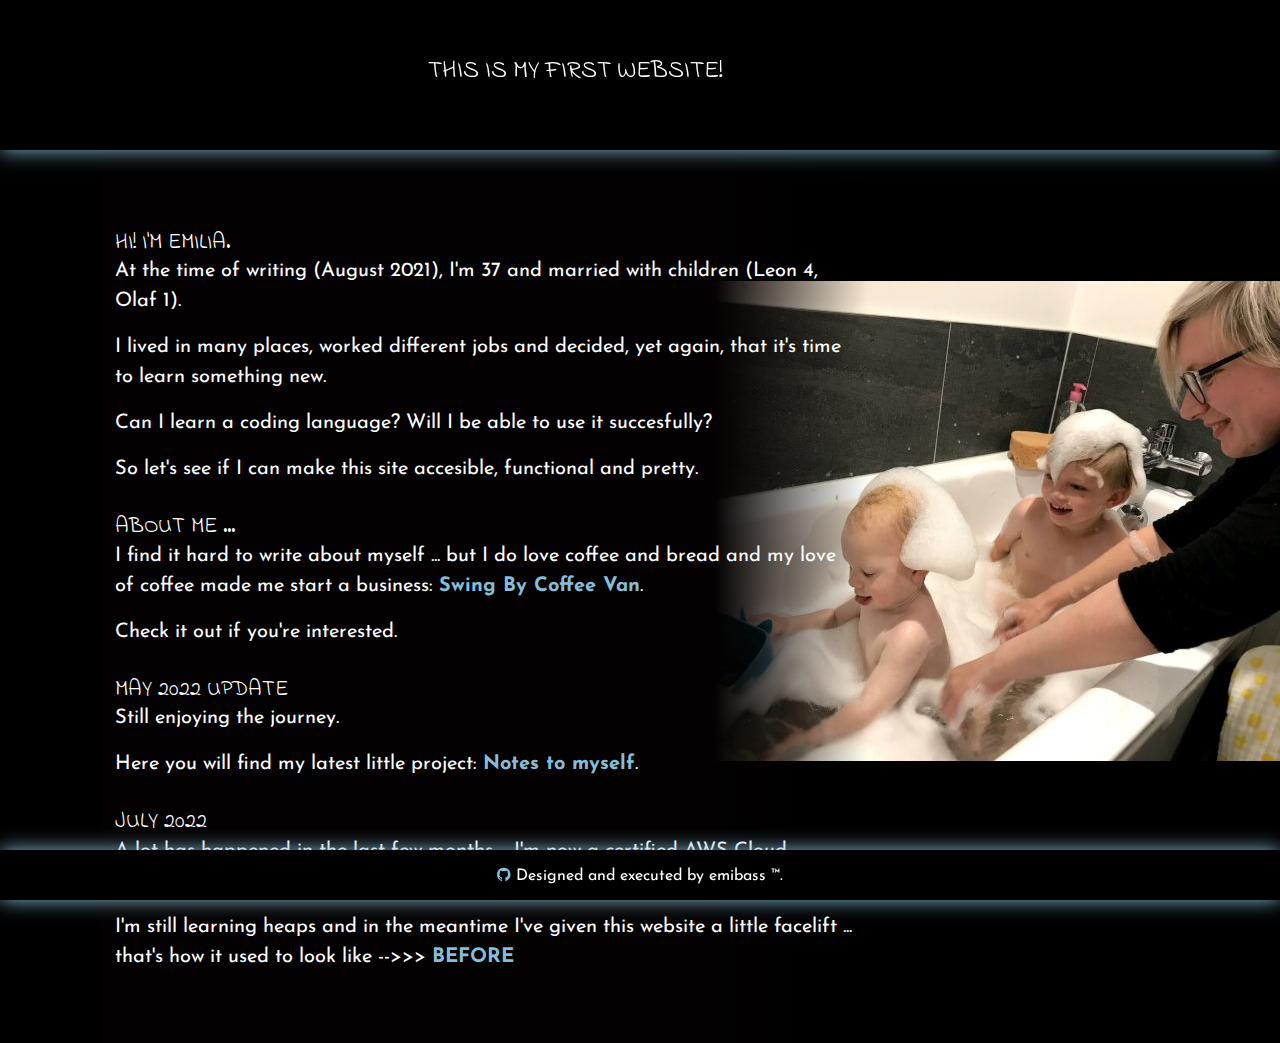
<file: index.html>
<!DOCTYPE html>
<html lang="en">
  
<head>
  <meta charset="UTF-8">

  <meta name="viewport" content="width=device-width, initial-scale=1">

  <title>emibass - A site by Emilia Fuks</title>
  <meta name="emibass - a site by Emilia Fuks" content="My fist website. Documenting my humble beginnings in web development and coding.">

  <!-- Bootstrap CSS -->
  <link rel="stylesheet" href="https://maxcdn.bootstrapcdn.com/bootstrap/4.0.0/css/bootstrap.min.css" integrity="sha384-Gn5384xqQ1aoWXA+058RXPxPg6fy4IWvTNh0E263XmFcJlSAwiGgFAW/dAiS6JXm" crossorigin="anonymous">

  <!--Font Awesome icons-->
<link rel="stylesheet" href="https://use.fontawesome.com/releases/v5.7.0/css/all.css" integrity="sha384-lZN37f5QGtY3VHgisS14W3ExzMWZxybE1SJSEsQp9S+oqd12jhcu+A56Ebc1zFSJ" crossorigin="anonymous">
<link rel="stylesheet" href="https://cdnjs.cloudflare.com/ajax/libs/font-awesome/4.7.0/css/font-awesome.min.css">
<!--Font Indie Flower-->
<link rel="preconnect" href="https://fonts.googleapis.com">
<link rel="preconnect" href="https://fonts.gstatic.com" crossorigin>
<link href="https://fonts.googleapis.com/css2?family=Indie+Flower&display=swap" rel="stylesheet"> 

<!--Fonst Josefin Sans-->
<link rel="preconnect" href="https://fonts.googleapis.com">
<link rel="preconnect" href="https://fonts.gstatic.com" crossorigin>
<link href="https://fonts.googleapis.com/css2?family=Josefin+Sans:wght@100&display=swap" rel="stylesheet"> 
<link rel="stylesheet" href="styles.css">
</head>

<body>
<main>
      
      <nav class="navbar navbar-expand-sm  navbar-dark fixed-top justify-content-center"
      role="navigation" aria-label="main menu">
       <div class="navbar-header">
            <a class="navbar-brand"><h1 style="text-transform: uppercase; font-size: 25px;">This is my first website!</h1></a>
          </div>
    <ul class="nav">
      <li class="nav-item"><a class="nav-link" href="emibass.github.io"><i class="fas fa-home"></i></a></li>
      <li class="nav-item"><a class="nav-link" href="https://www.instagram.com/swingbycoffeevan/"><i class="fas fa-coffee"></i></a></li>
      <li clas='nav-item'><a class="nav-link" href="https://emibass.github.io/contact"><i class="fas fa-envelope"></i></a></li>
     </ul>
      </nav>

      <div class="container">
       
        <h2>Hi! I'm Emilia.</h2>
        <p> At the time of writing (August 2021), I'm 37 and married with children (Leon&nbsp4, Olaf&nbsp1).</p>
        <p> I lived in many places, worked different jobs and decided, yet again, that it's time to learn something new.</p>
        <p> Can I learn a coding language? Will I be able to use it succesfully?</p>
        <p> So let's see if I can make this site accesible, functional and pretty.</p>
  
      <h2>About me ...</h2>
        <p>I find it hard to write about myself ... but I do love coffee and bread and my love of coffee made me start a&nbspbusiness: <a href="https://www.instagram.com/swingbycoffeevan/" class="link">Swing&nbspBy&nbspCoffee&nbspVan</a>.</p>
        <p>Check it out if you're interested.</p>

        <h2>May 2022 update</h2>
        <p>Still enjoying the journey.</p>
        <p>Here you will find my latest little project: <a href="https://notes-byemi.herokuapp.com/" class="link">Notes&nbspto&nbspmyself</a>.</p>

        <h2>July 2022</h2>
        <p>A lot has happened in the last few months ... I'm now a certified AWS Cloud Practitioner! Whaaaat?!</p><p>I'm still learning heaps and in the meantime I've given this website a little facelift ... that's how it used to look like -->>> <a href="first.html" class="link">BEFORE</a></p>
  </div>
     
      <nav class="navbar navbar-expand-sm  navbar-dark fixed-bottom justify-content-center" style="height: 50px">
      <footer>
        <small><a href="https://github.com/emibass"><i class="fa fa-github"></i></a> Designed and executed by emibass &trade;.</small>
      </footer>
    </nav>
  </main>
</body>
</html>
</file>
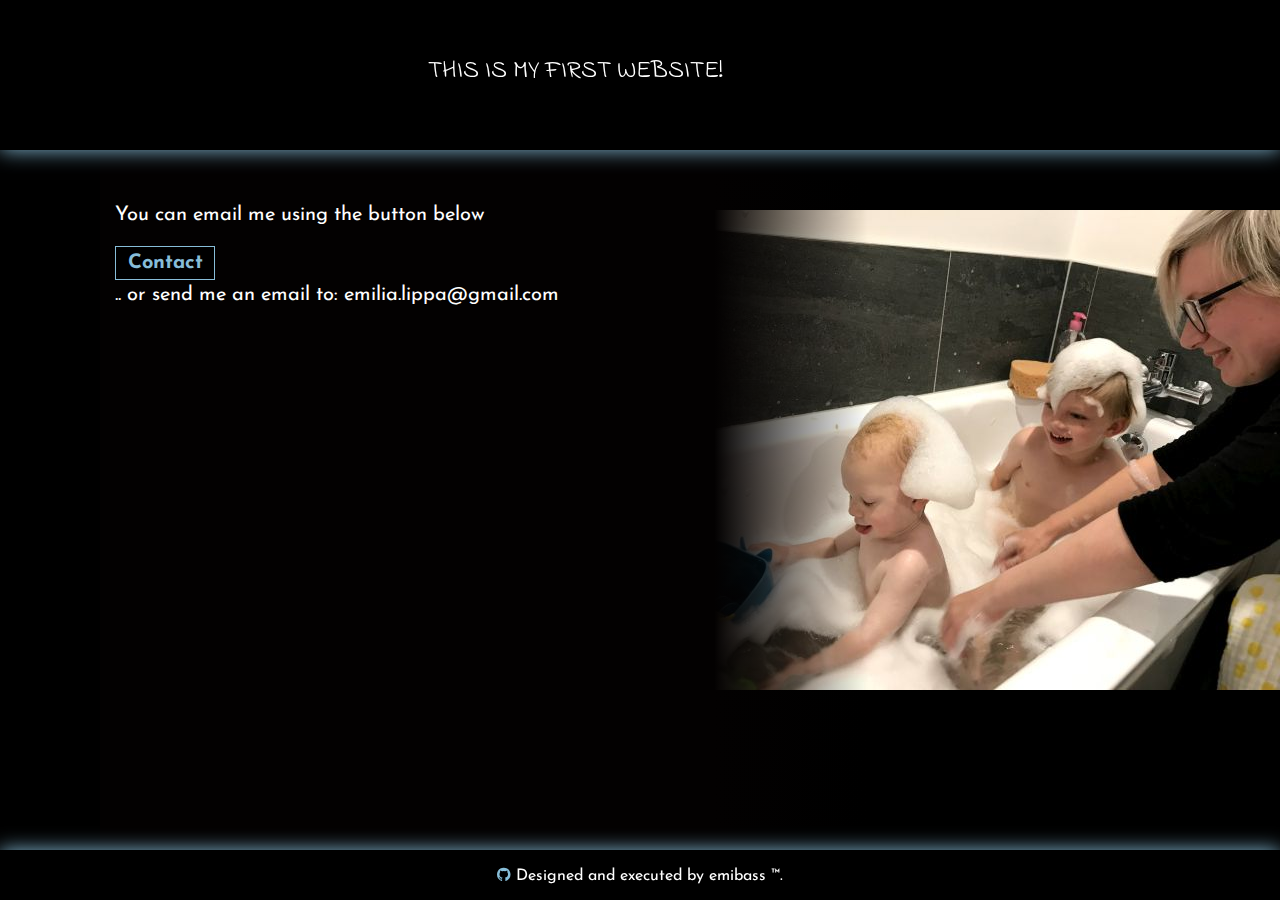
<file: contact.html>
<!DOCTYPE html>
<html lang="en">
  
<head>
  <meta charset="UTF-8">

  <meta name="viewport" content="width=device-width, initial-scale=1">

  <title>emibass - A site by Emilia Fuks</title>
  <meta name="emibass - a site by Emilia Fuks" content="My fist website. Documenting my humble beginnings in web development and coding.">

  <!-- Bootstrap CSS -->
  <link rel="stylesheet" href="https://maxcdn.bootstrapcdn.com/bootstrap/4.0.0/css/bootstrap.min.css" integrity="sha384-Gn5384xqQ1aoWXA+058RXPxPg6fy4IWvTNh0E263XmFcJlSAwiGgFAW/dAiS6JXm" crossorigin="anonymous">

  <!--Font Awesome icons-->

<link rel="stylesheet" href="https://use.fontawesome.com/releases/v5.7.0/css/all.css" integrity="sha384-lZN37f5QGtY3VHgisS14W3ExzMWZxybE1SJSEsQp9S+oqd12jhcu+A56Ebc1zFSJ" crossorigin="anonymous">
<link rel="stylesheet" href="https://cdnjs.cloudflare.com/ajax/libs/font-awesome/4.7.0/css/font-awesome.min.css">
<!--Font Indie Flower-->
<link rel="preconnect" href="https://fonts.googleapis.com">
<link rel="preconnect" href="https://fonts.gstatic.com" crossorigin>
<link href="https://fonts.googleapis.com/css2?family=Indie+Flower&display=swap" rel="stylesheet"> 

<!--Fonst Josefin Sans-->
<link rel="preconnect" href="https://fonts.googleapis.com">
<link rel="preconnect" href="https://fonts.gstatic.com" crossorigin>
<link href="https://fonts.googleapis.com/css2?family=Josefin+Sans:wght@100&display=swap" rel="stylesheet"> 
<link rel="stylesheet" href="styles.css">
</head>

<body>
<main>
      
      <nav class="navbar navbar-expand-sm navbar-dark fixed-top justify-content-center"
      role="navigation" aria-label="main menu">
       <div class="navbar-header">
            <a class="navbar-brand"><h1 style="text-transform: uppercase; font-size: 25px;">This is my first website!</h1></a>
          </div>
    <ul class="nav">
      <li class="nav-item"><a class="nav-link" href="https://emibass.github.io"><i class="fas fa-home"></i></a></li>
      <li class="nav-item"><a class="nav-link" href="https://www.instagram.com/swingbycoffeevan/?hl=en"><i class="fas fa-coffee"></i></a></li>
      <li clas='nav-item'><a class="nav-link" href="https://emibass.github.io/contact"><i class="fas fa-envelope"></i></a></li>
     </ul>
      </nav>

     
  <div class="container">
    <p>You can email me using the button below 
    <iframe src="https://giphy.com/embed/MZMGlrOKUjEwGCkNER" width="20" height="20" frameBorder="0" class="giphy-embed" allowFullScreen></iframe><a href="https://giphy.com/gifs/thekluxeboutique-arrow-pointing-kluxe-MZMGlrOKUjEwGCkNER"></a></p>
    <button type="submit">
    <a href="mailto:emilia.lippa@gmail.com" class="link">Contact</a></button>
    <p> .. or send me an email to: emilia.lippa@gmail.com</p>
</div>

<nav class="navbar navbar-expand-sm navbar-dark fixed-bottom justify-content-center" style="height: 50px">
  <footer>
    <small><a href="https://github.com/emibass"><i class="fa fa-github"></i></a> Designed and executed by emibass &trade;.</small>
  </footer>
</nav>
</main>
</body>
</file>
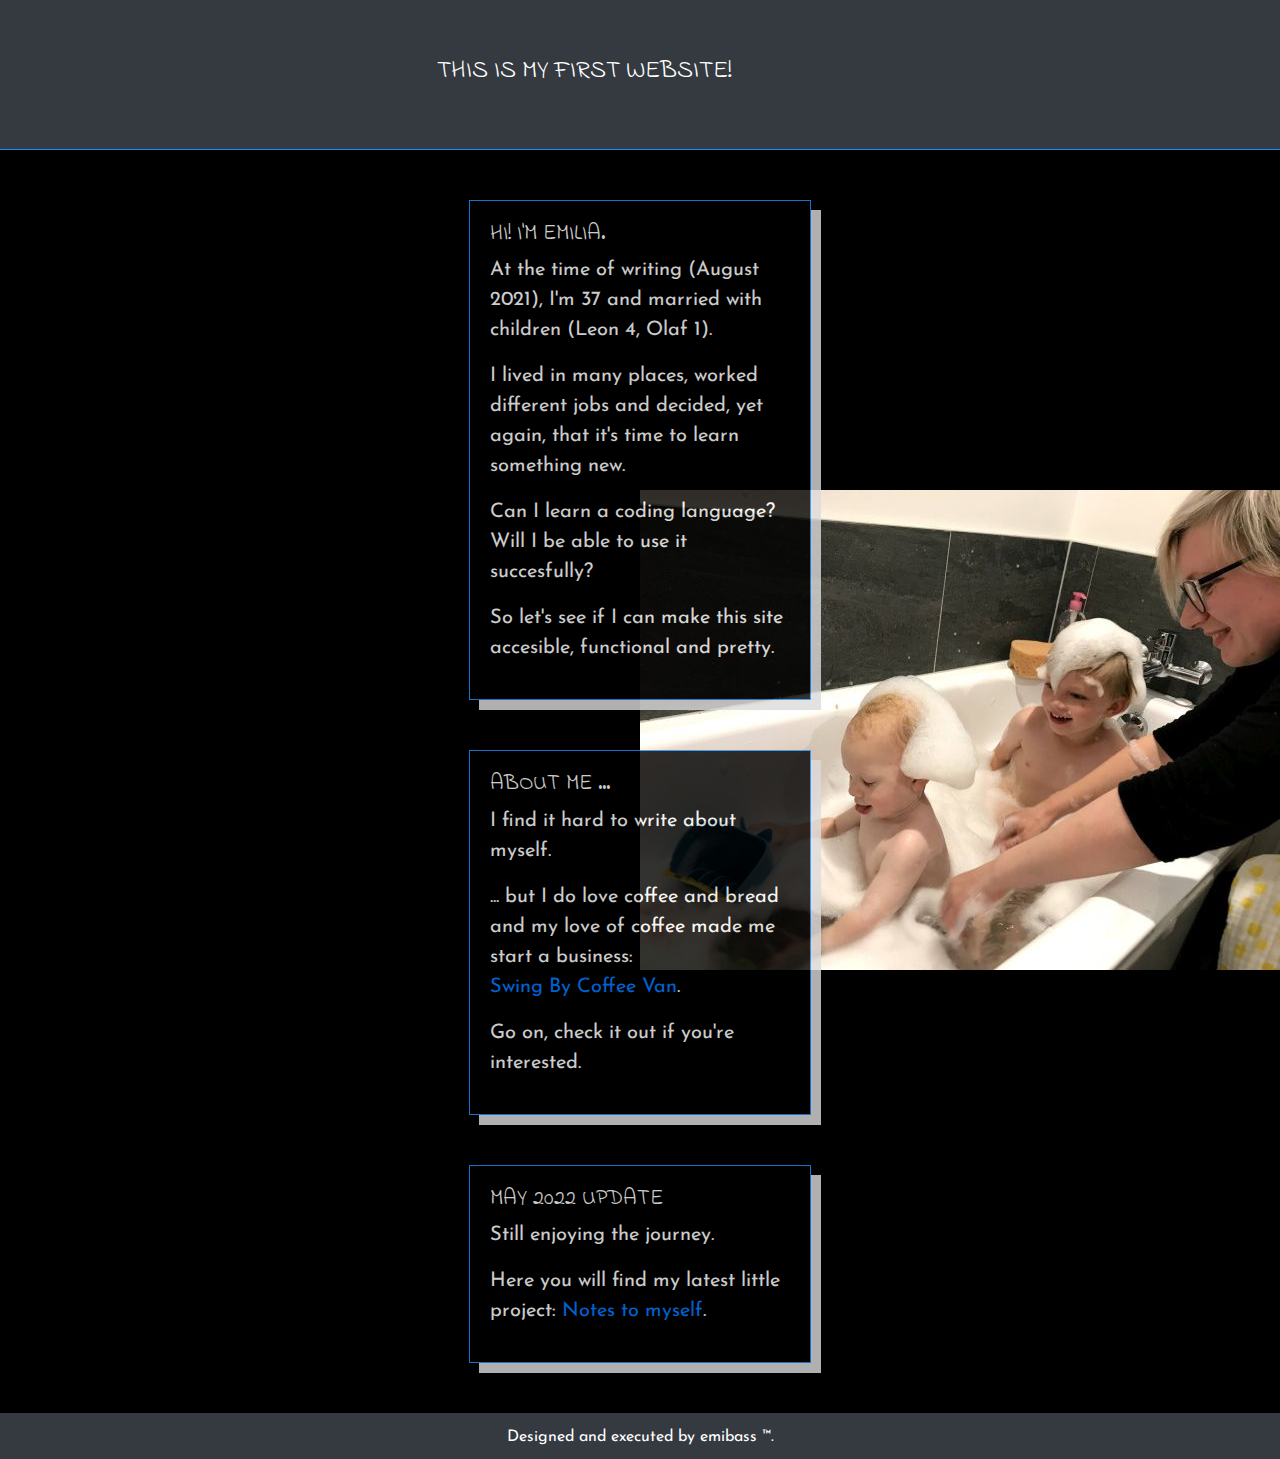
<file: first.html>
<!DOCTYPE html>
<html lang="en">
  
<head>
  <meta charset="UTF-8">

  <meta name="viewport" content="width=device-width, initial-scale=1">

  <title>emibass - A site by Emilia Fuks</title>
  <meta name="emibass - a site by Emilia Fuks" content="My fist website. Documenting my humble beginnings in web development and coding.">

  <!-- Bootstrap CSS -->
  <link rel="stylesheet" href="https://maxcdn.bootstrapcdn.com/bootstrap/4.0.0/css/bootstrap.min.css" integrity="sha384-Gn5384xqQ1aoWXA+058RXPxPg6fy4IWvTNh0E263XmFcJlSAwiGgFAW/dAiS6JXm" crossorigin="anonymous">

  <!--Font Awesome icons-->

<link rel="stylesheet" href="https://use.fontawesome.com/releases/v5.7.0/css/all.css" integrity="sha384-lZN37f5QGtY3VHgisS14W3ExzMWZxybE1SJSEsQp9S+oqd12jhcu+A56Ebc1zFSJ" crossorigin="anonymous">
<!--Font Indie Flower-->
<link rel="preconnect" href="https://fonts.googleapis.com">
<link rel="preconnect" href="https://fonts.gstatic.com" crossorigin>
<link href="https://fonts.googleapis.com/css2?family=Indie+Flower&display=swap" rel="stylesheet"> 

<!--Fonst Josefin Sans-->
<link rel="preconnect" href="https://fonts.googleapis.com">
<link rel="preconnect" href="https://fonts.gstatic.com" crossorigin>
<link href="https://fonts.googleapis.com/css2?family=Josefin+Sans:wght@100&display=swap" rel="stylesheet"> 
<style>
body {
  color: white;
  font-family: 'Josefin Sans', sans-serif;
font-size: 20px;

  background-color: black;
  background-image: url("Home image_640p.jpg");
  background-repeat: no-repeat;
  background-position: right;
}
h1 {
  text-transform: uppercase; font-size: 25px;
  font-family: 'Indie Flower', cursive;
}

h2 {
text-transform: uppercase; font-size: 22px;
font-family: 'Indie Flower', cursive;


}
.container {
  margin-top: 200px; 
  margin-left: auto;
  margin-right: auto;
  margin-bottom: 50px;
  width:300px; 
  height:fit-content; 
  padding: 20px; 
  border: 1px solid #1E90FF;
  box-sizing: content-box; 
  box-shadow: 10px 10px #dcdcdc;
  background-color: black;
  opacity: 0.8;
  justify-content: center;
  
}
  .container-bottom {
  margin-left: auto;
  margin-right: auto;
  margin-bottom: 50px;
  width:300px; 
  height:fit-content; 
  padding: 20px; 
  border: 1px solid #1E90FF;
  box-sizing: content-box; 
  box-shadow: 10px 10px #dcdcdc;
  background-color: black;
  opacity: 0.8;
  justify-content: center;
  }

</style>


</head>

<body>
<main>
      
      <nav class="navbar navbar-expand-sm bg-dark navbar-dark fixed-top justify-content-center"
      role="navigation" aria-label="main menu" style="height: 150px; border-bottom: solid 1px #1E90FF";>
       <div class="navbar-header">
            <a class="navbar-brand"><h1 style="text-transform: uppercase; font-size: 25px;">This is my first website!</h1></a>
          </div>
    <ul class="nav">
      <li class="nav-item"><a class="nav-link" href="emibass.github.io"><i class="fas fa-home"></i></a></li>
      <li class="nav-item"><a class="nav-link" href="https://www.swingby.co.nz"><i class="fas fa-coffee"></i></a></li>
      <li clas='nav-item'><a class="nav-link" href="https://emibass.github.io/contact"><i class="fas fa-envelope"></i></a></li>
     </ul>
        </div>
      </nav>

   

      <div class="container">
       
        <h2>Hi! I'm Emilia.</h2>
        <p> At the time of writing (August 2021), I'm 37 and married with children (Leon&nbsp4, Olaf&nbsp1).</p>
        <p> I lived in many places, worked different jobs and decided, yet again, that it's time to learn something new.</p>
        <p> Can I learn a coding language? Will I be able to use it succesfully?</p>
        <p> So let's see if I can make this site accesible, functional and pretty.</p>
        </div>
  
 
      <div class="container-bottom">
      <h2>
        About me ...
      </h2>
        <p>I find it hard to write about myself.</p>
        <p> ... but I do love coffee and bread and my love of coffee made me start a&nbspbusiness: <a href="https://www.swingby.co.nz/">Swing&nbspBy&nbspCoffee&nbspVan</a>.</p>
        <p> Go on, check it out if you're interested.</p>
      </div>
      <div class="container-bottom">
        <h2>May 2022 update</h2>
        <p>Still enjoying the journey.</p>
        <p>Here you will find my latest little project: <a href="https://notes-byemi.herokuapp.com/">Notes&nbspto&nbspmyself</a>.</p>
  </div>
</div>
     
      <nav class="navbar navbar-expand-sm bg-dark navbar-dark bottom justify-content-center">
      <footer>
        <small>Designed and executed by emibass &trade;.</small>
      </footer>
    </nav>
  </main>
</body>
</html>
</file>
<file: styles.css>
body {
    color: white;
    font-family: 'Josefin Sans', sans-serif;
    font-size: 20px;
    background-color: black;
    background-image: url("Home image_640p.jpg");
    background-repeat: no-repeat;
    background-attachment: cover;
    background-position: right;
    background-size: 50%;
    
}

.navbar {
    height: 150px; 
    box-shadow: 0px 0px 20px #87bdd8;
    background-color: black;
}

.fas {
    color: #87bdd8;
}

.fa {
    color: #87bdd8;
}

.top {
   height: 200px;
  }

.link {
    font-weight: bolder;
    color: #87bdd8;
    text-decoration: none;
  }

.link:hover {
    color: white;
  }

  h1 {
    text-transform: uppercase; font-size: 25px;
    font-family: 'Indie Flower', cursive;
  }
  
  h2 {
  text-transform: uppercase; font-size: 22px;
  font-family: 'Indie Flower', cursive;
  margin: 30px 0 0 0;
  }

  .container {
    display: flexbox;
    width: 60%;
    background-image:  linear-gradient(270deg, rgba(247,247,247,0) 0%, rgba(3,1,1,1) 20%);   
    margin-top: 0;
    margin-left: 0;
    margin-bottom: 0;
    min-height: 100vh; 
    padding-bottom: 55px;
    padding-top: 200px; 
    margin-left: 100px;
  }

  button {
    width: 100px;
    background-color: black;
    border-color: #87bdd8;
    border: solid 1px;
    color: #87bdd8;
  }
  
  /* mobile only */
   @media screen and (max-width: 500px) {
    .container {
        display: flexbox;
        margin-top: 0;
        margin-left: 0;
        margin-bottom: 0;
        width: 90%;
        min-height: 100vh; 
        padding-bottom: 55px;
        padding-top: 200px;
        background-image: linear-gradient(270deg, rgba(247,247,247,0) 0%, rgba(3,1,1,1) 56%);     
      }

      body {
        color: white;
        font-family: 'Josefin Sans', sans-serif;
        font-size: 20px;
        background-color: black;
        background-image: url("Home image_640p.jpg");
        background-repeat: no-repeat;
        background-attachment: cover;
        background-size: auto;
    }
  }
</file>
